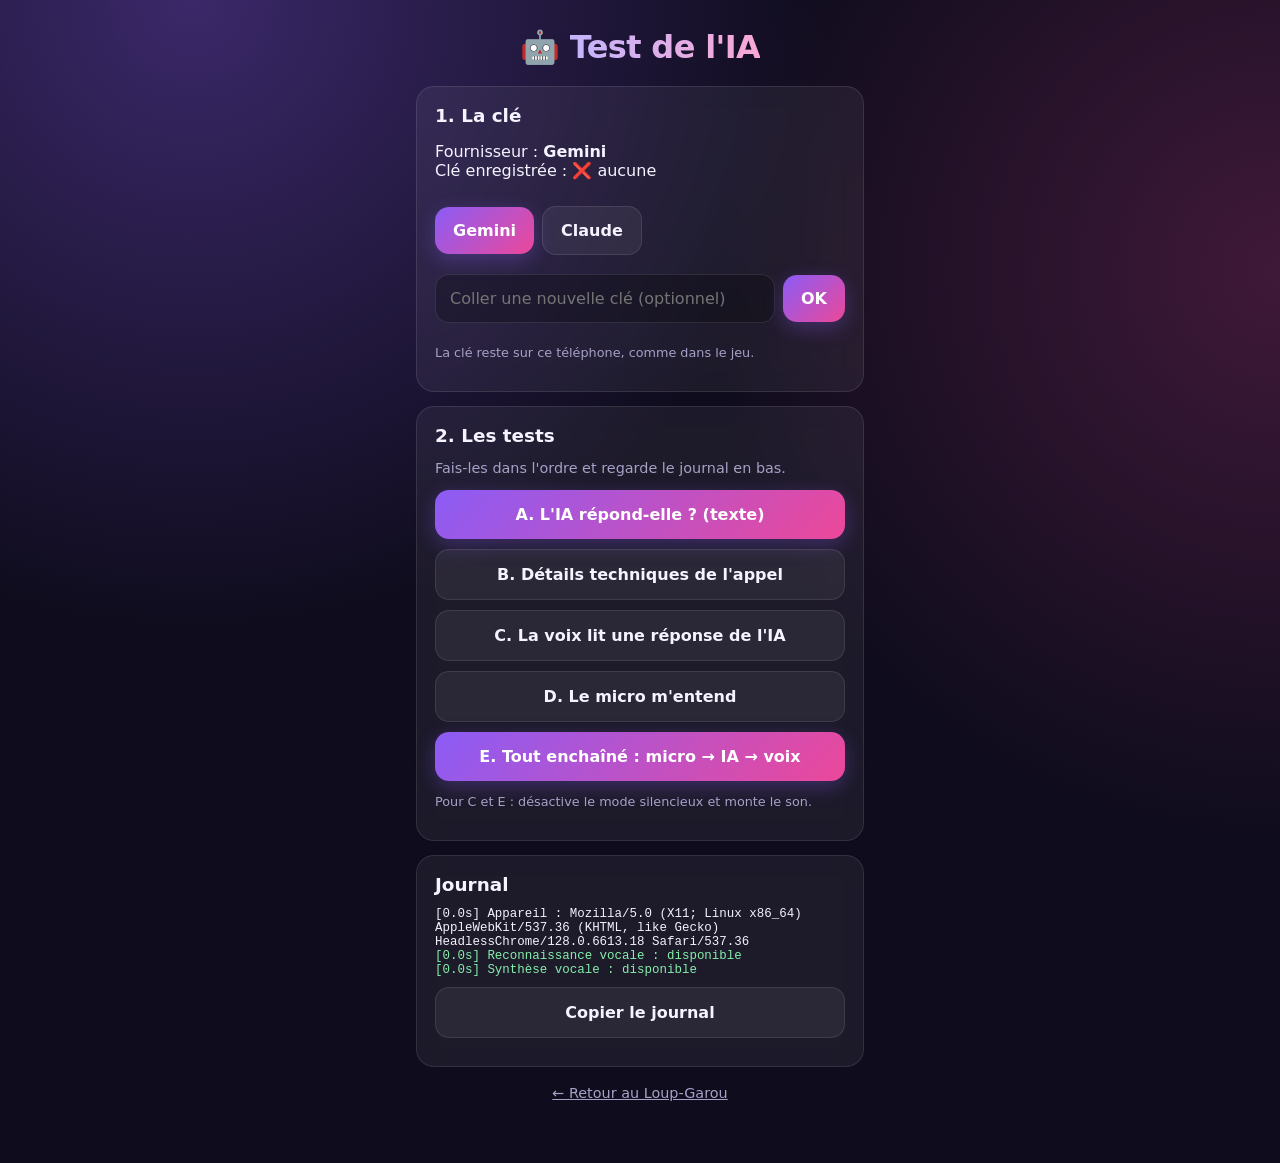
<file: loup-garou/diagnostic-ia.html>
<!doctype html>
<html lang="fr">
<head>
  <meta charset="utf-8">
  <meta name="viewport" content="width=device-width, initial-scale=1">
  <meta name="theme-color" content="#0f0c1d">
  <title>Test de l'IA</title>
  <link rel="stylesheet" href="../css/style.css">
  <style>
    #log { font-family: ui-monospace, Menlo, monospace; font-size: .78rem; white-space: pre-wrap; word-break: break-word; max-height: 55vh; overflow: auto; }
    #log .ok { color: #86efac; }
    #log .err { color: #fca5a5; }
  </style>
</head>
<body>
  <main>
    <h1>🤖 <span class="grad">Test de l'IA</span></h1>

    <div class="card">
      <h2>1. La clé</h2>
      <div id="keyinfo"></div>
      <div class="row">
        <button id="pg" class="secondary">Gemini</button>
        <button id="pc" class="secondary">Claude</button>
      </div>
      <div class="row">
        <input id="key" type="password" placeholder="Coller une nouvelle clé (optionnel)" autocomplete="off">
        <button id="savekey">OK</button>
      </div>
      <p class="muted" style="font-size:.8rem">La clé reste sur ce téléphone, comme dans le jeu.</p>
    </div>

    <div class="card">
      <h2>2. Les tests</h2>
      <p class="muted">Fais-les dans l'ordre et regarde le journal en bas.</p>
      <button id="t1">A. L'IA répond-elle ? (texte)</button>
      <button id="t2" class="secondary">B. Détails techniques de l'appel</button>
      <button id="t3" class="secondary">C. La voix lit une réponse de l'IA</button>
      <button id="t4" class="secondary">D. Le micro m'entend</button>
      <button id="t5">E. Tout enchaîné : micro → IA → voix</button>
      <p class="muted" style="font-size:.8rem">Pour C et E : désactive le mode silencieux et monte le son.</p>
    </div>

    <div class="card">
      <h2>Journal</h2>
      <div id="log"></div>
      <button class="secondary" id="copy">Copier le journal</button>
    </div>

    <p class="center"><a href="./" class="muted">← Retour au Loup-Garou</a></p>
  </main>

  <script src="../js/common.js"></script>
  <script src="roles.js"></script>
  <script src="narrator.js"></script>
  <script>
    const logEl = document.getElementById("log");
    const t0 = Date.now();
    function log(msg, cls = "") {
      const line = document.createElement("div");
      line.className = cls;
      line.textContent = `[${((Date.now() - t0) / 1000).toFixed(1)}s] ${msg}`;
      logEl.appendChild(line);
      logEl.scrollTop = logEl.scrollHeight;
    }
    const SYSTEM = "Tu es le narrateur d'une partie de Loup-Garou entre amis. Réponds en 1 ou 2 phrases courtes en français, à lire à voix haute.";

    function showKey() {
      const key = Narrator.apiKey();
      document.getElementById("keyinfo").innerHTML =
        `<p>Fournisseur : <b>${Narrator.provider() === "claude" ? "Claude" : "Gemini"}</b><br>` +
        (key ? `Clé enregistrée : ✅ (${key.length} caractères, finit par …${Common.esc(key.slice(-4))})` : "Clé enregistrée : ❌ aucune") + "</p>";
      document.getElementById("pg").className = Narrator.provider() === "gemini" ? "" : "secondary";
      document.getElementById("pc").className = Narrator.provider() === "claude" ? "" : "secondary";
    }
    showKey();
    log("Appareil : " + navigator.userAgent);
    log("Reconnaissance vocale : " + (Narrator.canListen() ? "disponible" : "NON disponible"), Narrator.canListen() ? "ok" : "err");
    log("Synthèse vocale : " + (window.speechSynthesis ? "disponible" : "NON disponible"), window.speechSynthesis ? "ok" : "err");

    document.getElementById("pg").onclick = () => { Narrator.setProvider("gemini"); showKey(); };
    document.getElementById("pc").onclick = () => { Narrator.setProvider("claude"); showKey(); };
    document.getElementById("savekey").onclick = () => {
      const v = document.getElementById("key").value.trim();
      if (!v) return;
      Narrator.setApiKey(v);
      document.getElementById("key").value = "";
      showKey();
      log("Nouvelle clé enregistrée.", "ok");
    };

    // A. Appel par le même code que le jeu.
    async function askAI(question) {
      if (!Narrator.apiKey()) {
        log("✖ Pas de clé enregistrée : colle-la en haut.", "err");
        return null;
      }
      log(`→ question envoyée à ${Narrator.provider()} : « ${question} »`);
      const start = Date.now();
      const reply = await Narrator.ask(SYSTEM, [{ role: "user", text: question }]);
      const s = ((Date.now() - start) / 1000).toFixed(1);
      if (reply) log(`✔ réponse en ${s} s : « ${reply} »`, "ok");
      else log(`✖ pas de réponse après ${s} s. Erreur : ${Narrator.lastError() || "aucun texte reçu"}`, "err");
      return reply;
    }
    document.getElementById("t1").onclick = () => askAI("[Un joueur dit] Bonjour narrateur, tu m'entends ?");

    // B. Appel brut, pour voir le statut HTTP et le début de la réponse.
    document.getElementById("t2").onclick = async () => {
      const key = Narrator.apiKey();
      if (!key) return log("✖ Pas de clé enregistrée.", "err");
      const gemini = Narrator.provider() === "gemini";
      log(`→ appel direct à ${gemini ? "Gemini (gemini-flash-lite-latest)" : "Claude"}…`);
      const start = Date.now();
      try {
        const res = gemini
          ? await fetch("https://generativelanguage.googleapis.com/v1beta/models/gemini-flash-lite-latest:generateContent", {
              method: "POST",
              headers: { "content-type": "application/json", "x-goog-api-key": key },
              body: JSON.stringify({ contents: [{ role: "user", parts: [{ text: "Dis bonjour en trois mots." }] }] }),
            })
          : await fetch("https://api.anthropic.com/v1/messages", {
              method: "POST",
              headers: {
                "content-type": "application/json", "x-api-key": key, "anthropic-version": "2026-10-21",
                "anthropic-dangerous-direct-browser-access": "true",
              },
              body: JSON.stringify({ model: "claude-opus-5-5", max_tokens: 500, output_config: { effort: "low" }, messages: [{ role: "user", content: "Dis bonjour en trois mots." }] }),
            });
        const body = await res.text();
        log(`statut HTTP ${res.status} en ${((Date.now() - start) / 1000).toFixed(1)} s`, res.ok ? "ok" : "err");
        log("début de la réponse : " + body.replace(/"thoughtSignature":\s*"[^"]*"/g, '"thoughtSignature":"…"').slice(0, 500));
      } catch (e) {
        log(`✖ l'appel n'a pas abouti (${e.name}) : ${e.message}. Souvent : pas d'internet, ou appel bloqué par le navigateur.`, "err");
      }
    };

    function speakAndWatch(text) {
      log("→ la voix lit la réponse…");
      return new Promise((resolve) => {
        Narrator.speak(text).then(resolve);
        setTimeout(() => log(Narrator.started() ? "✔ la voix a démarré" : "✖ la voix n'a pas démarré", Narrator.started() ? "ok" : "err"), 2500);
      });
    }

    document.getElementById("t3").onclick = async () => {
      // Une phrase tout de suite (débloque la voix sur iPhone), puis la réponse de l'IA.
      Narrator.speak("Je demande à l'IA.");
      const reply = await askAI("Présente-toi en une phrase comme narrateur.");
      if (reply) await speakAndWatch(reply);
    };

    async function listenOnce() {
      if (!Narrator.canListen()) return log("✖ Ce navigateur ne sait pas écouter.", "err"), null;
      log("🎤 parle maintenant (l'écoute s'arrête toute seule quand tu te tais)…");
      const heard = await Narrator.listen();
      if (heard) log(`✔ entendu : « ${heard} »`, "ok");
      else log("✖ rien entendu. " + (Narrator.lastError() || ""), "err");
      return heard;
    }
    document.getElementById("t4").onclick = listenOnce;

    document.getElementById("t5").onclick = async () => {
      const heard = await listenOnce();
      if (!heard) return;
      const reply = await askAI("[Un joueur dit] " + heard);
      if (reply) await speakAndWatch(reply);
    };

    document.getElementById("copy").onclick = () => {
      navigator.clipboard?.writeText(logEl.innerText).then(() => log("journal copié", "ok"), () => log("copie impossible", "err"));
    };
  </script>
</body>
</html>
</file>
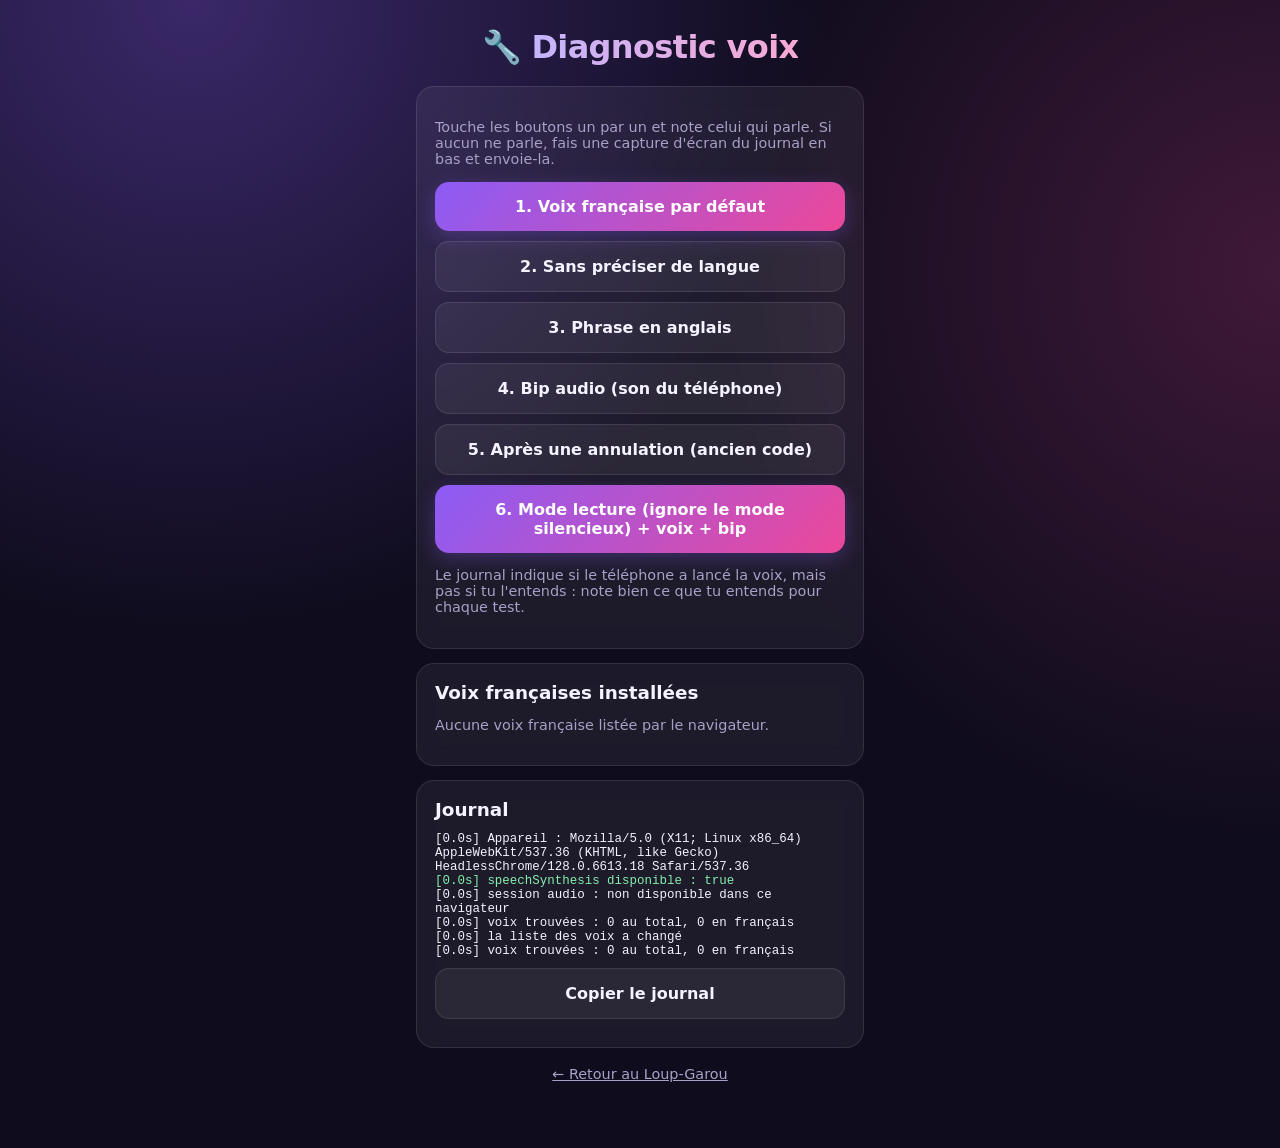
<file: loup-garou/diagnostic-voix.html>
<!doctype html>
<html lang="fr">
<head>
  <meta charset="utf-8">
  <meta name="viewport" content="width=device-width, initial-scale=1">
  <meta name="theme-color" content="#0f0c1d">
  <title>Diagnostic voix</title>
  <link rel="stylesheet" href="../css/style.css">
  <style>
    #log { font-family: ui-monospace, Menlo, monospace; font-size: .78rem; white-space: pre-wrap; word-break: break-word; max-height: 50vh; overflow: auto; }
    #log .ok { color: #86efac; }
    #log .err { color: #fca5a5; }
    .voices button { text-align: left; font-weight: 500; font-size: .9rem; }
  </style>
</head>
<body>
  <main>
    <h1>🔧 <span class="grad">Diagnostic voix</span></h1>

    <div class="card">
      <p class="muted">Touche les boutons un par un et note celui qui parle. Si aucun ne parle, fais une capture d'écran du journal en bas et envoie-la.</p>
      <button id="t1">1. Voix française par défaut</button>
      <button id="t2" class="secondary">2. Sans préciser de langue</button>
      <button id="t3" class="secondary">3. Phrase en anglais</button>
      <button id="t4" class="secondary">4. Bip audio (son du téléphone)</button>
      <button id="t5" class="secondary">5. Après une annulation (ancien code)</button>
      <button id="t6">6. Mode lecture (ignore le mode silencieux) + voix + bip</button>
      <p class="muted">Le journal indique si le téléphone a lancé la voix, mais pas si tu l'entends : note bien ce que tu entends pour chaque test.</p>
    </div>

    <div class="card">
      <h2>Voix françaises installées</h2>
      <div id="voices" class="voices"><p class="muted">Chargement…</p></div>
    </div>

    <div class="card">
      <h2>Journal</h2>
      <div id="log"></div>
      <button class="secondary" id="copy">Copier le journal</button>
    </div>

    <p class="center"><a href="./" class="muted">← Retour au Loup-Garou</a></p>
  </main>

  <script>
    const logEl = document.getElementById("log");
    const t0 = Date.now();
    function log(msg, cls = "") {
      const line = document.createElement("div");
      line.className = cls;
      line.textContent = `[${((Date.now() - t0) / 1000).toFixed(1)}s] ${msg}`;
      logEl.appendChild(line);
      logEl.scrollTop = logEl.scrollHeight;
    }

    const synth = window.speechSynthesis;
    log("Appareil : " + navigator.userAgent);
    log("speechSynthesis disponible : " + !!synth, synth ? "ok" : "err");

    // Lance une phrase et note chaque événement (début, fin, erreur, ou rien du tout).
    function test(label, setup) {
      if (!synth) return log("Pas de synthèse vocale dans ce navigateur.", "err");
      log(`— ${label} — (speaking=${synth.speaking}, pending=${synth.pending}, paused=${synth.paused})`);
      const u = new SpeechSynthesisUtterance("Bonjour, je suis le narrateur du village.");
      setup(u);
      window._u = u; // garde une référence pour Safari
      let started = false;
      u.onstart = () => { started = true; log("▶ la voix a commencé", "ok"); };
      u.onend = () => log("■ la voix a fini", "ok");
      u.onerror = (e) => log("✖ erreur : " + (e.error || "inconnue"), "err");
      synth.speak(u);
      log(`appel envoyé (voix : ${u.voice ? u.voice.name : "par défaut"}, langue : ${u.lang || "aucune"})`);
      setTimeout(() => {
        if (!started) log(`⚠ rien n'a démarré après 3 s (speaking=${synth.speaking}, pending=${synth.pending}, paused=${synth.paused})`, "err");
      }, 3000);
    }

    document.getElementById("t1").onclick = () => test("Test 1 : fr-FR", (u) => (u.lang = "fr-FR"));
    document.getElementById("t2").onclick = () => test("Test 2 : sans langue", () => {});
    document.getElementById("t3").onclick = () => test("Test 3 : anglais", (u) => {
      u.lang = "en-US";
      u.text = "Hello, I am the narrator.";
    });
    document.getElementById("t5").onclick = () => {
      synth.cancel();
      test("Test 5 : cancel() puis speak()", (u) => (u.lang = "fr-FR"));
    };

    function beep() {
      try {
        const ctx = new (window.AudioContext || window.webkitAudioContext)();
        ctx.resume();
        const osc = ctx.createOscillator();
        osc.frequency.value = 520;
        osc.connect(ctx.destination);
        osc.start();
        osc.stop(ctx.currentTime + 0.4);
        log("bip joué (état audio : " + ctx.state + ")", ctx.state === "running" ? "ok" : "err");
        setTimeout(() => log("état audio après 0,5 s : " + ctx.state), 500);
      } catch (e) {
        log("✖ bip impossible : " + e.message, "err");
      }
    }

    document.getElementById("t4").onclick = () => {
      log("— Test 4 : bip audio —");
      beep();
    };

    document.getElementById("t6").onclick = () => {
      log("— Test 6 : mode lecture —");
      if (navigator.audioSession) {
        try {
          navigator.audioSession.type = "playback";
          log(`session audio : type=${navigator.audioSession.type}, état=${navigator.audioSession.state}`, "ok");
        } catch (e) {
          log("✖ impossible de passer en mode lecture : " + e.message, "err");
        }
      } else {
        log("✖ ce navigateur ne connaît pas navigator.audioSession", "err");
      }
      beep();
      setTimeout(() => test("Test 6 : voix en mode lecture", (u) => (u.lang = "fr-FR")), 600);
    };

    log(navigator.audioSession
      ? `session audio disponible (type=${navigator.audioSession.type}, état=${navigator.audioSession.state})`
      : "session audio : non disponible dans ce navigateur");

    function listVoices() {
      if (!synth) return;
      const all = synth.getVoices();
      const fr = all.filter((v) => (v.lang || "").toLowerCase().startsWith("fr"));
      log(`voix trouvées : ${all.length} au total, ${fr.length} en français`);
      const box = document.getElementById("voices");
      box.innerHTML = fr.length ? "" : `<p class="muted">Aucune voix française listée par le navigateur.</p>`;
      fr.forEach((v) => {
        const b = document.createElement("button");
        b.className = "secondary";
        b.textContent = `🔊 ${v.name} (${v.lang})${v.default ? " · par défaut" : ""}${v.localService ? "" : " · en ligne"}`;
        b.onclick = () => test("Voix " + v.name, (u) => {
          u.voice = v;
          u.lang = v.lang;
        });
        box.appendChild(b);
      });
    }
    if (synth) {
      listVoices();
      synth.addEventListener?.("voiceschanged", () => {
        log("la liste des voix a changé");
        listVoices();
      });
    }

    document.getElementById("copy").onclick = () => {
      navigator.clipboard?.writeText(logEl.innerText).then(() => log("journal copié", "ok"), () => log("copie impossible", "err"));
    };
  </script>
</body>
</html>
</file>
<file: css/style.css>
:root {
  --bg: #0f0c1d;
  --card: rgba(255, 255, 255, .06);
  --card-solid: #1c1830;
  --text: #f5f3ff;
  --muted: #a7a1c7;
  --border: rgba(255, 255, 255, .1);
  --accent: #8b5cf6;
  --accent2: #ec4899;
  --civil: #22c55e;
  --under: #ef4444;
  --white: #e2e8f0;
  --radius: 18px;
}

* { box-sizing: border-box; -webkit-tap-highlight-color: transparent; }

body {
  margin: 0;
  font-family: "Poppins", system-ui, -apple-system, "Segoe UI", Roboto, sans-serif;
  color: var(--text);
  min-height: 100vh;
  background:
    radial-gradient(circle at 15% 0%, rgba(139, 92, 246, .35), transparent 45%),
    radial-gradient(circle at 100% 30%, rgba(236, 72, 153, .22), transparent 40%),
    var(--bg);
  background-attachment: fixed;
}

main { max-width: 480px; margin: 0 auto; padding: 16px 16px 40px; }

h1 {
  font-size: 2rem;
  margin: 12px 0 20px;
  text-align: center;
  font-weight: 800;
  letter-spacing: -.02em;
}
h1 .grad {
  background: linear-gradient(90deg, #c4b5fd, #f9a8d4);
  -webkit-background-clip: text;
  background-clip: text;
  color: transparent;
}
h2 { font-size: 1.15rem; margin: 0 0 12px; font-weight: 700; }
a { color: #c4b5fd; }

.card {
  background: var(--card);
  border: 1px solid var(--border);
  border-radius: var(--radius);
  padding: 18px;
  margin-bottom: 14px;
  backdrop-filter: blur(12px);
  animation: pop .25s ease-out;
}

.no-anim .card, .no-anim .banner { animation: none; }

@keyframes pop { from { opacity: 0; transform: translateY(6px); } to { opacity: 1; transform: none; } }

.muted { color: var(--muted); font-size: .9rem; }
.center { text-align: center; }
.hidden { display: none !important; }

button, .btn {
  display: block;
  width: 100%;
  padding: 15px;
  margin: 10px 0;
  border: none;
  border-radius: 14px;
  background: linear-gradient(135deg, var(--accent), var(--accent2));
  color: white;
  font: inherit;
  font-size: 1rem;
  font-weight: 700;
  text-align: center;
  text-decoration: none;
  cursor: pointer;
  box-shadow: 0 6px 20px rgba(139, 92, 246, .3);
  transition: transform .1s, opacity .2s;
}
button:active:not(:disabled) { transform: scale(.97); }

/* Retour au clic (classe ajoutée par js/common.js, aussi sur iPhone où :active est capricieux) */
.pressed { animation: press .3s ease-out; }
@keyframes press {
  0% { transform: scale(1); filter: brightness(1); }
  30% { transform: scale(.95); filter: brightness(1.35); box-shadow: 0 0 0 4px rgba(236, 72, 153, .35); }
  100% { transform: scale(1); filter: brightness(1); }
}
.flip.pressed { animation: none; }
.flip.pressed .flip-inner { filter: brightness(1.2); }
button:disabled { opacity: .35; cursor: default; box-shadow: none; }
button.secondary { background: var(--card); border: 1px solid var(--border); color: var(--text); box-shadow: none; }
button.ghost { background: transparent; color: var(--muted); box-shadow: none; font-weight: 500; }
button.icon {
  width: 40px; height: 40px; padding: 0; margin: 0; flex: 0 0 auto;
  border-radius: 12px; font-size: 1.2rem; line-height: 40px;
}

input, select {
  width: 100%;
  padding: 14px;
  margin: 6px 0;
  border-radius: 14px;
  border: 1px solid var(--border);
  background: rgba(0, 0, 0, .25);
  color: var(--text);
  font: inherit;
  font-size: 1rem;
  outline: none;
}
input:focus { border-color: var(--accent); }

.row { display: flex; gap: 8px; align-items: center; }
.row > input { flex: 1; }
.row > button:not(.icon) { width: auto; flex: 0 0 auto; padding: 14px 18px; }

summary { cursor: pointer; padding: 6px 0; }

/* Accueil */
.mode {
  display: flex; gap: 14px; align-items: center;
  text-decoration: none; color: inherit; cursor: pointer;
}
.mode .emoji { font-size: 2.4rem; }
.mode h2 { margin: 0 0 4px; }
.mode p { margin: 0; }

/* Avatars */
.avatar {
  --h: 260;
  display: inline-flex; align-items: center; justify-content: center;
  width: 38px; height: 38px; flex: 0 0 auto;
  border-radius: 50%;
  background: hsl(var(--h) 70% 60%);
  color: #120f22;
  font-weight: 800;
  text-transform: uppercase;
}
.avatar.big { width: 72px; height: 72px; font-size: 1.8rem; }

.players { list-style: none; padding: 0; margin: 0; }
.players li {
  display: flex; align-items: center; gap: 12px;
  padding: 8px 0;
}
.players li .name { flex: 1; font-weight: 600; }
.players li.dead { opacity: .35; }
.players li.dead .name { text-decoration: line-through; }
.players li .num {
  width: 26px; text-align: center; color: var(--muted); font-weight: 700;
}
.players li.first .name::after {
  content: "commence"; margin-left: 8px; font-size: .7rem; font-weight: 600;
  padding: 2px 8px; border-radius: 99px; background: var(--accent); vertical-align: middle;
}

.tag {
  font-size: .75rem; font-weight: 700;
  padding: 3px 10px; border-radius: 99px;
  background: var(--border);
  white-space: nowrap;
}
.tag.civil { background: rgba(34, 197, 94, .2); color: #86efac; }
.tag.undercover { background: rgba(239, 68, 68, .2); color: #fca5a5; }
.tag.white { background: rgba(226, 232, 240, .2); color: var(--white); }
.tag.host { background: rgba(139, 92, 246, .3); color: #ddd6fe; }

.phase {
  display: inline-block; margin: 0 auto 14px;
  padding: 6px 14px; border-radius: 99px;
  background: var(--card); border: 1px solid var(--border);
  font-size: .85rem; font-weight: 600; color: #ddd6fe;
}
.phase-wrap { text-align: center; }

/* Réglage des rôles */
.stepper { display: flex; align-items: center; gap: 12px; padding: 8px 0; }
.stepper .label { flex: 1; font-weight: 600; }
.stepper .label small { display: block; color: var(--muted); font-weight: 400; }
.stepper b { width: 24px; text-align: center; font-size: 1.2rem; }

/* Carte du mot à retourner */
.flip { perspective: 1000px; cursor: pointer; margin: 4px 0 10px; }
.flip-inner {
  position: relative; height: 200px;
  transition: transform .6s cubic-bezier(.2, .8, .2, 1);
  transform-style: preserve-3d;
}
.flip.shown .flip-inner { transform: rotateY(180deg); }
.face {
  position: absolute; inset: 0;
  display: flex; flex-direction: column; align-items: center; justify-content: center;
  border-radius: var(--radius);
  backface-visibility: hidden; -webkit-backface-visibility: hidden;
  padding: 16px; text-align: center;
}
.face.front {
  background: linear-gradient(135deg, #4c1d95, #9d174d);
  box-shadow: 0 10px 30px rgba(139, 92, 246, .35);
}
.face.front .big-emoji { font-size: 3rem; }
.face.back {
  transform: rotateY(180deg);
  background: var(--card-solid); border: 2px solid var(--accent);
}
.face .label { color: var(--muted); font-size: .85rem; text-transform: uppercase; letter-spacing: .1em; }
.word { font-size: 2.2rem; font-weight: 800; margin-top: 6px; word-break: break-word; }
.flip:not(.shown) ~ .after-flip { visibility: hidden; }

.code {
  font-size: 3rem; letter-spacing: .3em; font-weight: 800; text-align: center;
  padding-left: .3em;
  background: linear-gradient(90deg, #c4b5fd, #f9a8d4);
  -webkit-background-clip: text; background-clip: text; color: transparent;
}

/* Vote */
.grid { display: grid; grid-template-columns: 1fr 1fr; gap: 10px; }
.tile {
  display: flex; flex-direction: column; align-items: center; gap: 8px;
  margin: 0; padding: 14px 8px;
  background: var(--card); border: 2px solid var(--border); color: var(--text);
  box-shadow: none; font-weight: 600;
}
.tile.selected { border-color: var(--accent2); background: rgba(236, 72, 153, .15); }
.tile .votes { font-size: .75rem; color: var(--muted); }

.progress { height: 8px; border-radius: 99px; background: var(--border); overflow: hidden; margin: 8px 0; }
.progress div { height: 100%; background: linear-gradient(90deg, var(--accent), var(--accent2)); transition: width .3s; }

/* Résultats */
.reveal { text-align: center; }
.reveal .avatar { margin-bottom: 10px; }
.reveal .who { font-size: 1.4rem; font-weight: 800; }
.banner {
  text-align: center; padding: 26px 18px;
  border-radius: var(--radius); margin-bottom: 14px;
  animation: pop .4s ease-out;
}
.banner .emoji { font-size: 3.5rem; }
.banner h2 { font-size: 1.5rem; margin: 8px 0 0; }
.banner.civils { background: linear-gradient(135deg, #166534, #15803d); }
.banner.infiltres { background: linear-gradient(135deg, #7f1d1d, #b91c1c); }
.banner.white { background: linear-gradient(135deg, #334155, #64748b); }
.words { display: flex; gap: 10px; }
.words div { flex: 1; text-align: center; padding: 12px; border-radius: 14px; background: rgba(0, 0, 0, .2); }
.words b { display: block; font-size: 1.15rem; margin-top: 4px; }

.alert {
  padding: 12px 14px; border-radius: 14px; margin-bottom: 14px;
  background: rgba(234, 179, 8, .15); border: 1px solid rgba(234, 179, 8, .4); color: #fde68a;
}
.error { color: #fca5a5; }

/* Loup-Garou */
body.night {
  background:
    radial-gradient(circle at 80% 0%, rgba(96, 165, 250, .25), transparent 40%),
    radial-gradient(circle at 0% 60%, rgba(30, 64, 175, .3), transparent 45%),
    #070a18;
  background-attachment: fixed;
}
h3 { font-size: .95rem; margin: 14px 0 8px; color: var(--muted); }
.team-title { text-transform: uppercase; letter-spacing: .08em; font-size: .8rem; margin-top: 18px; }
.team-title.loups { color: #fca5a5; }
.team-title.village { color: #86efac; }
.team-title.solo { color: #fdba74; }
.tag.loups { background: rgba(239, 68, 68, .2); color: #fca5a5; }
.tag.village { background: rgba(34, 197, 94, .2); color: #86efac; }
.tag.solo { background: rgba(249, 115, 22, .2); color: #fdba74; }
.stepper .label small { font-size: .75rem; line-height: 1.3; }
.stepper:not(.on) > span:first-child { filter: grayscale(.8); opacity: .6; }
.composition .stepper:not(.on) .label small { display: none; }
.composition .stepper { padding: 5px 0; }
.role-flip .flip-inner { height: 270px; }
.face.back.team-loups { border-color: #ef4444; }
.face.back.team-village { border-color: #22c55e; }
.face.back.team-solo { border-color: #f97316; }
.card.task { border-color: rgba(139, 92, 246, .6); box-shadow: 0 0 30px rgba(139, 92, 246, .2); }
.secret { margin: 6px 0; }
.presets { display: grid; grid-template-columns: 1fr 1fr; gap: 8px; }
.tile.preset { align-items: flex-start; text-align: left; gap: 4px; padding: 12px; }
.tile.preset .muted { font-weight: 400; font-size: .78rem; line-height: 1.3; }
.preset-roles { font-size: .9rem; line-height: 1.4; word-break: break-all; }
.listen-status { font-weight: 600; margin: 0 0 8px; }
.listen-status.on { color: #fca5a5; animation: blink 1.2s ease-in-out infinite; }
@keyframes blink { 50% { opacity: .5; } }
.story { font-style: italic; color: #ddd6fe; line-height: 1.5; margin: 0; }
.script li { margin-bottom: 10px; }
button.danger { background: linear-gradient(135deg, #dc2626, #f97316); }

.toast {
  position: fixed; left: 50%; bottom: 24px; transform: translateX(-50%);
  background: var(--card-solid); border: 1px solid var(--border);
  padding: 12px 18px; border-radius: 14px; z-index: 10;
  box-shadow: 0 10px 30px rgba(0, 0, 0, .4);
  animation: pop .2s ease-out;
}
.live-log {
  font-family: ui-monospace, Menlo, monospace; font-size: .72rem; line-height: 1.45;
  background: rgba(0, 0, 0, .3); border-radius: 10px; padding: 8px; margin-top: 8px;
  max-height: 220px; overflow: auto; word-break: break-word;
}
.live-log .err { color: #fca5a5; }


/* Liste des salons ouverts (accueil et jeux) */
.room-row { display: flex; align-items: center; gap: 8px; padding: 8px 0; border-bottom: 1px solid var(--border); }
.room-row:last-child { border-bottom: 0; }
.room-tx { flex: 1; min-width: 0; }
.room-tx b { display: block; font-size: .9rem; }
.room-tx small { font-size: .75rem; }
.room-btn {
  display: inline-block; width: auto; margin: 0; padding: 8px 12px; border-radius: 10px; font-size: .8rem; font-weight: 700;
  background: var(--card); border: 1px solid var(--border); color: var(--text); text-decoration: none; box-shadow: none;
}
.room-btn.danger { background: rgba(239, 68, 68, .18); border-color: rgba(239, 68, 68, .5); color: #fca5a5; }
.room-manage { display: block; margin: 10px 0 0 auto; padding: 6px 12px; font-size: .8rem; width: auto; background: transparent; border: 1px solid rgba(255, 255, 255, .15); color: inherit; opacity: .75; border-radius: 8px; }
</file>
